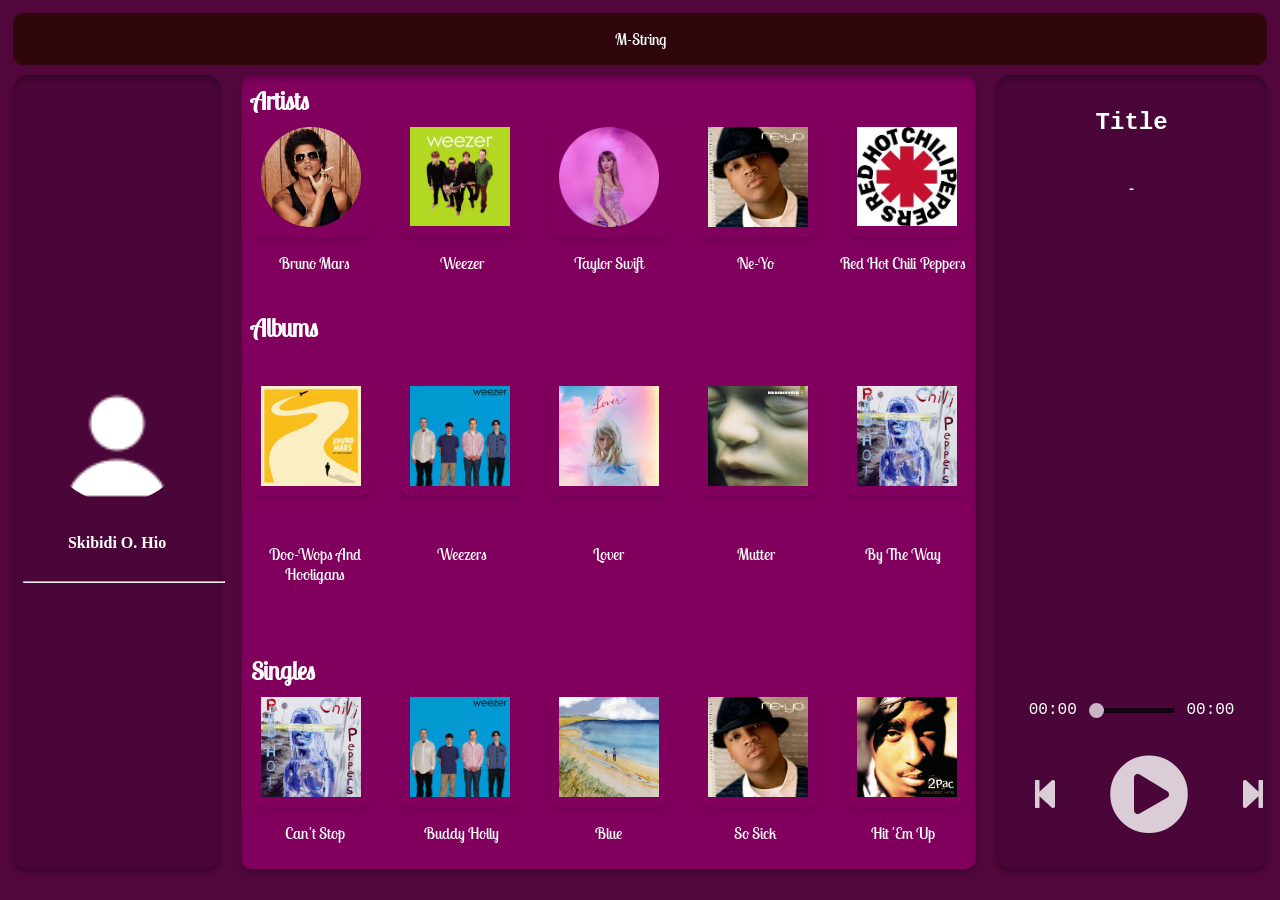
<file: index.html>
<!DOCTYPE html>
<html lang="en">
<head>
    <meta charset="UTF-8">
    <meta name="viewport" content="width=device-width, initial-scale=1.0">
    <title>M-String</title>
    <link rel="stylesheet" href="style.css">
    <link rel="stylesheet"
		href=
"https://cdnjs.cloudflare.com/ajax/libs/font-awesome/5.13.0/css/all.min.css">
</head>

<header class="top-header">
        <p>M-String</p>
    </header>
<body>
    <div class="content-area"> 
    <div class="profile">
        <img src="img/a.png" alt="profileimage" class="profile-image">
        <h4>Skibidi O. Hio</h4>
        <hr>
    </div>
    <div class="list" id="middle-panel">
        <div class="artist-list">
            <div class="artist-label">Artists</div>
            <div class="artist-cards">
                <img src="img/brunomars.png" alt="Bruno Mars" data-name="Bruno Mars" class="photo-card nxtpage">
                <img src="img/weezers.jpg" alt="Weezer" data-name="Weezer" class="photo-card nxtpage">
                <img src="img/taylor.png" alt="Taylor Swift" data-name="Taylor Swift" class="photo-card nxtpage">
                <img src="img/sosick.jpg" alt="Ne-Yo" data-name="Ne-Yo" class="photo-card nxtpage">
                <img src="img/rhcp.jpg" alt="Red Hot Chili Peppers" data-name="Red Hot Chili Peppers" class="photo-card nxtpage">
            </div>
            <div class="artist-info">
                <p>Bruno Mars</p>
                <p>Weezer</p>
                <p>Taylor Swift</p>
                <p>Ne-Yo</p>
                <p>Red Hot Chili Peppers</p>
            </div>
        </div>
        <div class="album-list">
            <div class="album-label">Albums</div>
                <div class="album-cards">
                    <img src="img/brunoalbum.png" alt="Bruno Album" data-name="Doo-Wops And Hooligans" class="photo-card nxtpage">
                    <img src="img/weezered.png" alt="Weezer Album" data-name="Weezers" class="photo-card nxtpage">
                    <img src="img/lover.jpg" alt="Taylor Album" data-name="Lover" class="photo-card nxtpage">
                    <img src="img/Mutter.jpg" alt="Rammstein Album" data-name="Mutter" class="photo-card nxtpage">
                    <img src="img/bytheway.jpg" alt="RHCP Album" data-name="By The Way" class="photo-card nxtpage">
                </div>
                <div class="album-info">
                    <p>Doo-Wops And Hooligans</p>
                    <p>Weezers</p>
                    <p>Lover</p>
                    <p>Mutter</p>
                    <p>By The Way</p>
                </div>
            </div>
        <div class="single-list">
            <div class="single-label">Singles</div>
                <div class="single-cards">
                    <img src="img/bytheway.jpg" alt="Can't Stop" class="photo-card singles" >
                    <img src="img/weezered.png" alt="Buddy Holly" class="photo-card singles">
                    <img src="img/blue.jpg" alt="Blue" class="photo-card singles">
                    <img src="img/sosick.jpg" alt="So Sick" class="photo-card singles">
                    <img src="img/2pac.jpg" alt="Hit 'Em Up" class="photo-card singles">
                </div>
                <div class="single-info">
                    <p>Can't Stop</p>
                    <p>Buddy Holly</p>
                    <p>Blue</p>
                    <p>So Sick</p>
                    <p>Hit 'Em Up</p>
                </div>
        </div>
    </div>

    <div class="song-lyrics">
        <h3 class="track-name" id="track-name">Title</h3>
        <h5 class="track-artist" id="track-artist">-</h5>
        <div  class="lyrics-container">
        <pre><div class="lyrics" id="lyrics"></div></pre>
        </div>
        <div class="audio-interface">
            <div class="slider_container">
            <div class="current-time">00:00</div>
            <input type="range" min="1" max="100"
                value="0" class="seek_slider" onchange="seekTo()">
            <div class="total-duration">00:00</div>
            </div>
            <div class="buttons">
                <!-- Define the section for displaying the seek slider-->
                <div class="prev-track" onclick="prevTrack()">
                    <i class="fa fa-step-backward fa-2x"></i>
                </div>
                <div class="playpause-track" onclick="playpauseTrack()">
                    <i class="fa fa-play-circle fa-5x"></i>
                </div>
                <div class="next-track" onclick="nextTrack()">
                    <i class="fa fa-step-forward fa-2x"></i>
                </div>
                </div>
        </div>
    </div>
    </div> 
<script src="MainJS.js"></script>
</body>

</html>
</file>
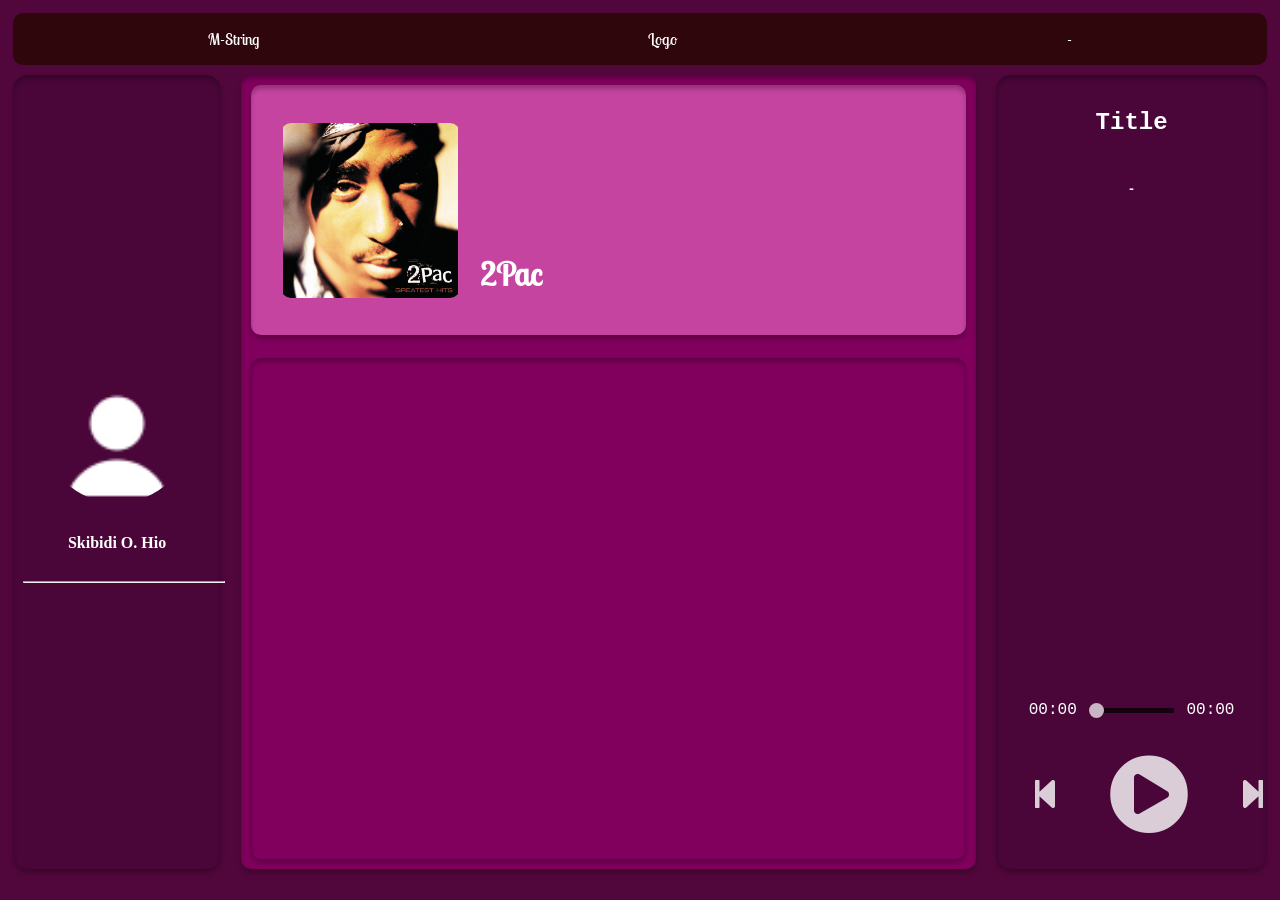
<file: MiddlePage.html>
<!DOCTYPE html>
<html lang="en">
<head>
    <meta charset="UTF-8">
    <meta name="viewport" content="width=device-width, initial-scale=1.0">
    <title>M-String</title>
    <link rel="stylesheet" href="style.css">
    <link rel="stylesheet"
		href=
"https://cdnjs.cloudflare.com/ajax/libs/font-awesome/5.13.0/css/all.min.css">
</head>

<header class="top-header">
        <p>M-String</p>
        <p>Logo</p>
        <p>-</p>
    </header>
<body>
    <div class="content-area"> 
    <div class="profile">
        <img src="img/a.png" alt="profileimage" class="profile-image">
        <h4>Skibidi O. Hio</h4>
        <hr>
    </div>
    <div class="list" id="middle-panel">
        <div class="content-info">
            <img src="img/2pac.jpg" class="content-image" id="image">
            <div class="content-title">
                <h1 id="name">2Pac</h1>
            </div>
        </div>
        <div class="content-track" id="content-track">
            
        </div>
    </div>

    <div class="song-lyrics">
        <h3 class="track-name">Title</h3>
        <h5 class="track-artist">-</h5>
        <div  class="lyrics-container">
        <pre><div class="lyrics"></div></pre>
        </div>
        <div class="audio-interface">
            <div class="slider_container">
            <div class="current-time">00:00</div>
            <input type="range" min="1" max="100"
                value="0" class="seek_slider" onchange="seekTo()">
            <div class="total-duration">00:00</div>
            </div>
            <div class="buttons">
                <!-- Define the section for displaying the seek slider-->
                <div class="prev-track" onclick="prevTrack()">
                    <i class="fa fa-step-backward fa-2x"></i>
                </div>
                <div class="playpause-track" onclick="playpauseTrack()">
                    <i class="fa fa-play-circle fa-5x"></i>
                </div>
                <div class="next-track" onclick="nextTrack()">
                    <i class="fa fa-step-forward fa-2x"></i>
                </div>
                </div>
        </div>
    </div>
    </div> 
<script src="MiddlePage.js"></script>
<script src="MainJS.js"></script>
</body>

</html>
</file>
<file: style.css>
body {
    padding: 5px;
    background-color: #52073C;
}

@font-face {
    font-family: 'Lobster Two';
    src: url(fonts/LobsterTwo-Regular.ttf) format('truetype');
    font-weight: normal;
    font-style: normal;
}

p {
    font-family: 'Lobster Two', cursive;
}

.top-header {
    display: flex;
    justify-content: space-around;
    align-items: center;
    background-color: #2E060B;
    color: white;
    position: sticky;
    border-radius: 10px;
    top: 0;
    width: 100%;
    z-index: 1000;
}

.profile {
    background: #4A0639;
    margin-right: 10px;
    margin-top: 10px;
    padding: 10px;
    display: flex;
    flex-direction: column;
    justify-content: center;
    align-items: center;
    border-radius: 15px;
    box-shadow: inset 0px 4px 4px 0px rgba(0, 0, 0, 0.25), 0px 4px 4px 0px rgba(0, 0, 0, 0.25);
    width: 15%;
    color: white;
    height: 100%;
}

.content-area {
    display: flex;
    height: 86vh;
}

hr {
    width: 200px;
}

.audio-interface {
    display: flex;
    justify-content: center;
    flex-direction: column;
    align-items: center;
    width: 100%;
    background-color: #4A0639;
}

.buttons {
    display: flex;
    flex-direction: row;
    width: 100%;
    align-items: center;
}

.lyrics-container {
    width: 70%;
    height: 100%;
    background-color: #4A0639;
    position: relative;
    overflow-y: auto;
}

.lyrics {
    background-color: #4A0639;
    max-height: 620px;
    text-align: left;
    color: white;
    word-wrap: break-word;
}

.lyrics-container::-webkit-scrollbar {
    width: 0px;
}

pre {
    font-family: 'Tahoma', monospace;
}

.list {
    background: #81005D;
    border-radius: 10px;
    margin: 10px;
    padding: 10px;
    height: 100%;
    gap: 3%;
    display: grid;
    grid-template-rows: 1fr 2fr;
    width: 100%;
    box-shadow: inset 0px 4px 4px 0px rgba(0, 0, 0, 0.25), 0px 4px 4px 0px rgba(0, 0, 0, 0.25);
}

.artist-list,
.album-list,
.single-list {
    display: grid;
    grid-template-rows: auto auto auto;
    width: 100%;
}

.artist-cards,
.album-cards,
.single-cards {
    display: grid;
    grid-template-columns: repeat(5, 1fr);
    gap: 30px;
    justify-items: center;
    width: 100%;
    border-radius: 10px;
}

.artist-info,
.album-info,
.single-info {
    display: grid;
    grid-template-columns: repeat(5, 1fr);
    gap: 20px;
    text-align: center;
    font-family: 'Lobster Two', cursive;
    color: white;
}

.artist-label,
.album-label,
.single-label {
    font-size: 25px;
    font-weight: bold;
    color: white;
    text-align: left;
    font-family: 'Lobster Two', cursive;
}

.photo-card {
    width: 100%;
    max-width: 100px;
    border-radius: 10px;
    padding: 10px;
    box-shadow: 0 4px 6px rgba(0, 0, 0, 0.1);
    transition: transform 0.3s ease;
    cursor: pointer;
}

.photo-card:hover {
   
    background-color: rgba(63, 1, 71, 0.6);
}

.song-lyrics {
    background: #4A0639;
    margin-left: 10px;
    margin-top: 10px;
    padding: 10px;
    display: flex;
    flex-direction: column;
    justify-content: center;
    align-items: center;
    font-family: 'Tahoma', monospace;
    border-radius: 15px;
    box-shadow: inset 0px 4px 4px 0px rgba(0, 0, 0, 0.25), 0px 4px 4px 0px rgba(0, 0, 0, 0.25);
    width: 20%;
    color: white;
    height: 100%;
}

.profile-image {
    border-radius: 50%;
    width: 150px;
    height: 150px;
    margin-bottom: 10px;
}

.track-name {
    text-align: center;
    font-size: 24px;
}

.track-artist {
    text-align: center;
}

.playpause-track,
.prev-track,
.next-track {
    padding: 25px;
    opacity: 0.8;
    transition: opacity 0.2s;
}

.playpause-track:hover,
.prev-track:hover,
.next-track:hover {
    opacity: 1.0;
}

.slider_container {
    width: 90%;
    max-width: 400px;
    display: flex;
    justify-content: center;
    align-items: center;
}

.seek_slider {
    width: 60%;
}

.current-time,
.total-duration {
    padding: 10px;
}

.seek_slider {
    appearance: none;
    height: 5px;
    background: black;
    opacity: 0.7;
    transition: opacity 0.2s;
}

.seek_slider:hover {
    opacity: 1.0;
}

.seek_slider::-webkit-slider-thumb {
    appearance: none;
    width: 15px;
    height: 15px;
    background: white;
    cursor: pointer;
    border-radius: 50%;
}


.content-info{
    background: #c544a0;
    border-radius: 10px;
    margin: 0px;
    height: 100%;
    grid-row: 1;
    width: 100%;
    box-shadow: inset 0px 4px 4px 0px rgba(0, 0, 0, 0.25), 0px 4px 4px 0px rgba(0, 0, 0, 0.25); 
    display: flex;
    justify-content: baseline;
    align-items: center;
}
.content-image{
    object-fit: scale-down;
    width: 25%;
    height: 70%;
    border-radius: 10px;
    margin-left: 30px;
}
.content-title{
    margin-left: 20px;
    color: white;
    font-family: 'Lobster Two', cursive;
    align-self: flex-end;
    margin-bottom: 20px;
}
.content-track{
    background: #81005D;
    border-radius: 10px;
    margin: 0px;
    grid-row: 2;
    height: 100%;
    width: 100%;
    box-shadow: inset 0px 4px 4px 0px rgba(0, 0, 0, 0.25), 0px 4px 4px 0px rgba(0, 0, 0, 0.25); 
    display: flex;
    flex-direction: column;
    gap: 10px; /* Space between each track */
    font-family: 'Lobster Two', cursive;
}
.track{
    display: flex;
    justify-content: flex-start;
    align-items: center;
    padding: 10px;
    background: #81005D;
    border-radius: 8px;
    transition: background-color 0.3s ease;
    cursor: pointer;
}
.track:hover {
    background-color: #700044;
}

.track-number {
    width: 10%;
    font-size: 16px;
    color: #fff;
    text-align: center;
}

.track-title {
    font-size: 18px;
    font-weight: bold;
    color: #fff;
    width: 40%;
    margin-left: 10px;
    text-align: start;
}
.track-duration {
    width: 70%;
    font-size: 16px;
    color: #fff;
    text-align: end;
}
</file>
